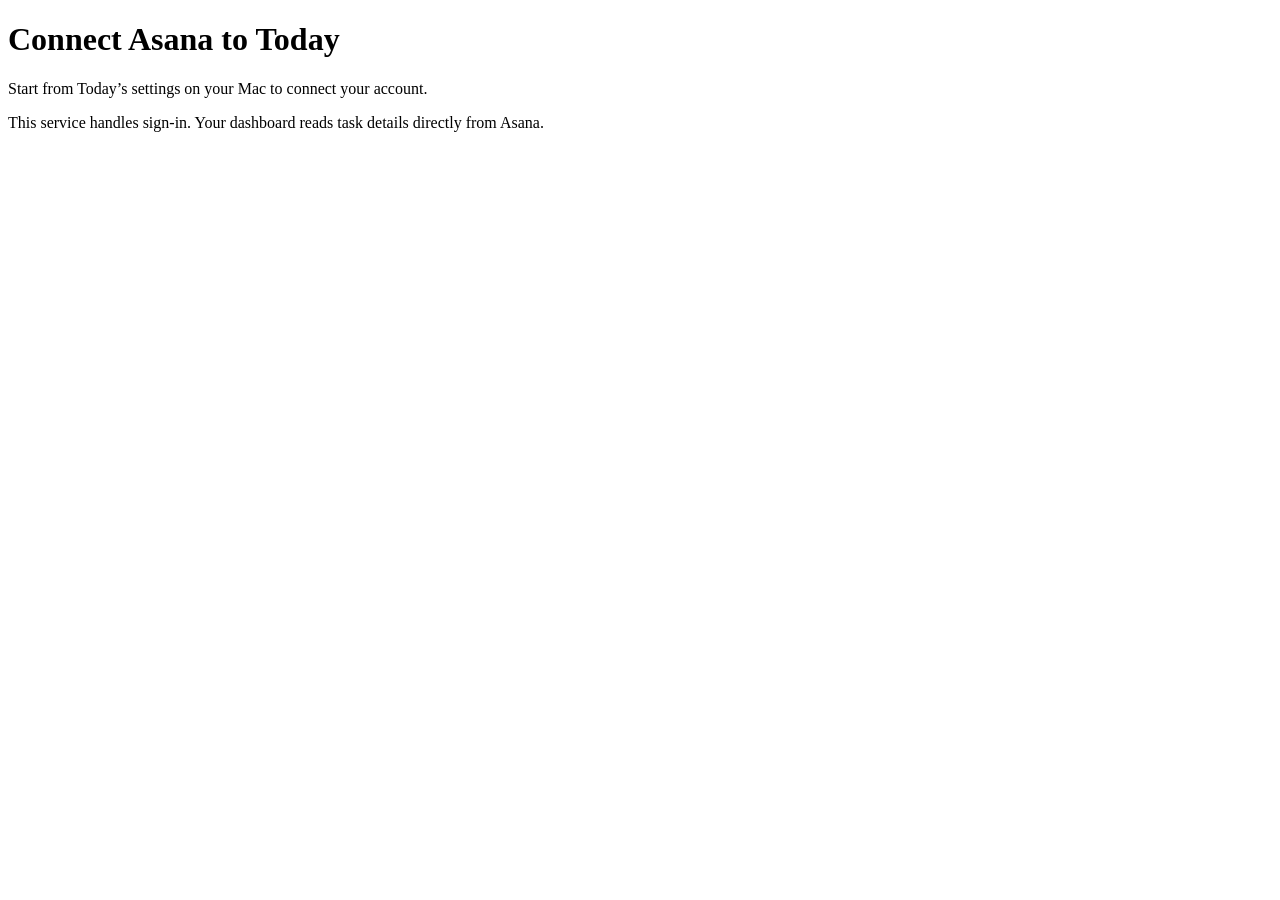
<file: services/asana-auth/public/index.html>
<!doctype html><html lang="en"><meta charset="utf-8"><meta name="viewport" content="width=device-width"><title>Today · Asana connection</title><body><main><h1>Connect Asana to Today</h1><p>Start from Today’s settings on your Mac to connect your account.</p><p>This service handles sign-in. Your dashboard reads task details directly from Asana.</p></main></body></html>
</file>
